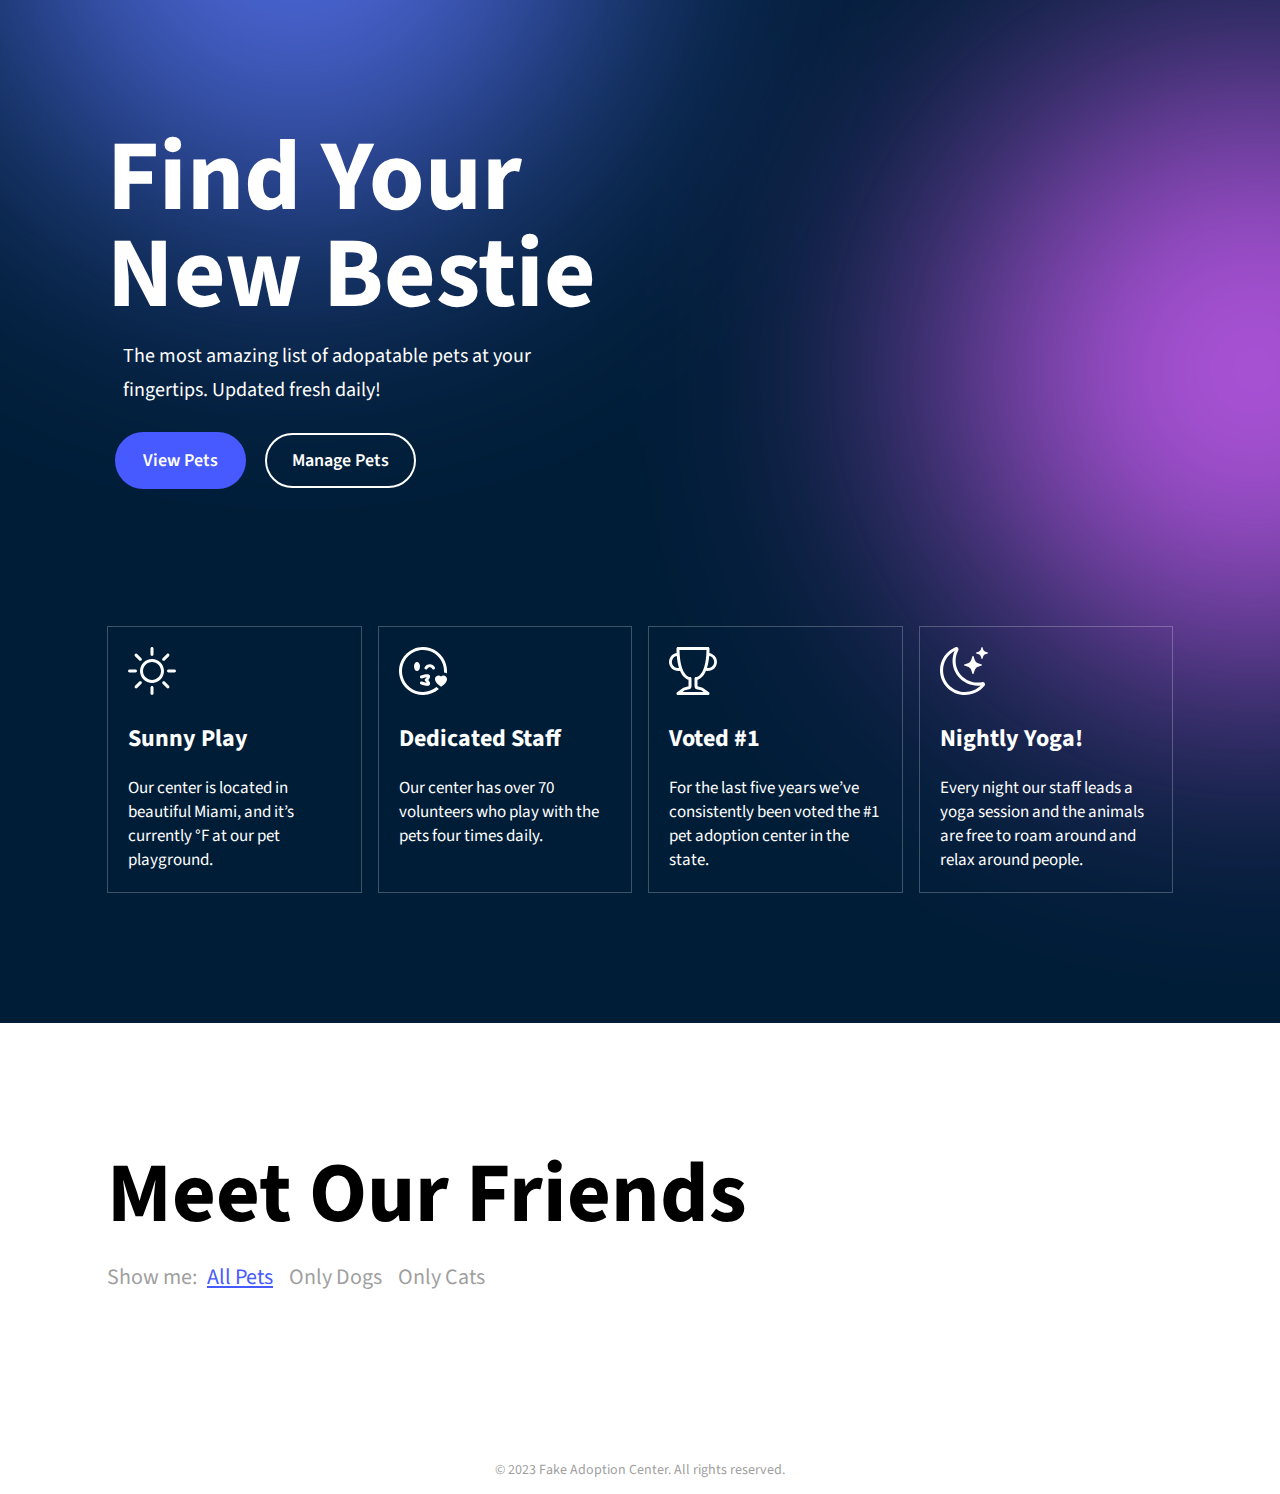
<file: index.html>
<!DOCTYPE html>
<html lang="en">

<head>
  <meta charset="UTF-8">
  <meta name="viewport" content="width=device-width, initial-scale=1.0">
  <link rel="preconnect" href="https://fonts.googleapis.com">
  <link rel="preconnect" href="https://fonts.gstatic.com" crossorigin>
  <link href="https://fonts.googleapis.com/css2?family=Source+Sans+3:ital,wght@0,200..900;1,200..900&display=swap"
    rel="stylesheet">
  <link rel="stylesheet" href="style.css">
  <title>Pet adoption center!!</title>
</head>

<body>
  <div class="top-section-wrapper">
    <div class="top-section">
      <div class="circle"></div>
      <div class="circle-two"></div>

      <div class="actual-top-content">
        <h1>Find Your New Bestie</h1>
        <p class="intro-text">The most amazing list of adopatable pets at your fingertips. Updated fresh daily!</p>
        <div class="intro-button">
          <a href="#view-pets" class="our-btn">View Pets</a>
          <a href="/admin" class="our-btn our-btn--outline">Manage Pets</a>
        </div>

        <div class="intro-features">
          <div class="intro-feature">
            <svg width="48" height="48" viewBox="0 0 48 48" fill="none" xmlns="http://www.w3.org/2000/svg">
              <g clip-path="url(#clip0_15_6)">
                <path
                  d="M24 33C21.6131 33 19.3239 32.0518 17.636 30.364C15.9482 28.6761 15 26.3869 15 24C15 21.6131 15.9482 19.3239 17.636 17.636C19.3239 15.9482 21.6131 15 24 15C26.3869 15 28.6761 15.9482 30.364 17.636C32.0518 19.3239 33 21.6131 33 24C33 26.3869 32.0518 28.6761 30.364 30.364C28.6761 32.0518 26.3869 33 24 33ZM24 36C27.1826 36 30.2348 34.7357 32.4853 32.4853C34.7357 30.2348 36 27.1826 36 24C36 20.8174 34.7357 17.7652 32.4853 15.5147C30.2348 13.2643 27.1826 12 24 12C20.8174 12 17.7652 13.2643 15.5147 15.5147C13.2643 17.7652 12 20.8174 12 24C12 27.1826 13.2643 30.2348 15.5147 32.4853C17.7652 34.7357 20.8174 36 24 36ZM24 0C24.3978 0 24.7794 0.158035 25.0607 0.43934C25.342 0.720644 25.5 1.10218 25.5 1.5V7.5C25.5 7.89782 25.342 8.27936 25.0607 8.56066C24.7794 8.84196 24.3978 9 24 9C23.6022 9 23.2206 8.84196 22.9393 8.56066C22.658 8.27936 22.5 7.89782 22.5 7.5V1.5C22.5 1.10218 22.658 0.720644 22.9393 0.43934C23.2206 0.158035 23.6022 0 24 0ZM24 39C24.3978 39 24.7794 39.158 25.0607 39.4393C25.342 39.7206 25.5 40.1022 25.5 40.5V46.5C25.5 46.8978 25.342 47.2794 25.0607 47.5607C24.7794 47.842 24.3978 48 24 48C23.6022 48 23.2206 47.842 22.9393 47.5607C22.658 47.2794 22.5 46.8978 22.5 46.5V40.5C22.5 40.1022 22.658 39.7206 22.9393 39.4393C23.2206 39.158 23.6022 39 24 39ZM48 24C48 24.3978 47.842 24.7794 47.5607 25.0607C47.2794 25.342 46.8978 25.5 46.5 25.5H40.5C40.1022 25.5 39.7206 25.342 39.4393 25.0607C39.158 24.7794 39 24.3978 39 24C39 23.6022 39.158 23.2206 39.4393 22.9393C39.7206 22.658 40.1022 22.5 40.5 22.5H46.5C46.8978 22.5 47.2794 22.658 47.5607 22.9393C47.842 23.2206 48 23.6022 48 24ZM9 24C9 24.3978 8.84196 24.7794 8.56066 25.0607C8.27936 25.342 7.89782 25.5 7.5 25.5H1.5C1.10218 25.5 0.720644 25.342 0.43934 25.0607C0.158035 24.7794 0 24.3978 0 24C0 23.6022 0.158035 23.2206 0.43934 22.9393C0.720644 22.658 1.10218 22.5 1.5 22.5H7.5C7.89782 22.5 8.27936 22.658 8.56066 22.9393C8.84196 23.2206 9 23.6022 9 24ZM40.971 7.029C41.2522 7.31029 41.4102 7.69175 41.4102 8.0895C41.4102 8.48725 41.2522 8.86871 40.971 9.15L36.729 13.395C36.5895 13.5343 36.424 13.6447 36.2419 13.72C36.0597 13.7953 35.8645 13.834 35.6674 13.8338C35.2694 13.8336 34.8878 13.6752 34.6065 13.3935C34.4672 13.254 34.3568 13.0885 34.2815 12.9064C34.2062 12.7242 34.1675 12.529 34.1677 12.3319C34.1679 11.9339 34.3263 11.5523 34.608 11.271L38.85 7.029C39.1313 6.74779 39.5128 6.58982 39.9105 6.58982C40.3082 6.58982 40.6897 6.74779 40.971 7.029ZM13.392 34.608C13.6732 34.8893 13.8312 35.2708 13.8312 35.6685C13.8312 36.0662 13.6732 36.4477 13.392 36.729L9.15 40.971C8.8671 41.2442 8.48819 41.3954 8.0949 41.392C7.7016 41.3886 7.32538 41.2308 7.04727 40.9527C6.76916 40.6746 6.61141 40.2984 6.60799 39.9051C6.60457 39.5118 6.75576 39.1329 7.029 38.85L11.271 34.608C11.5523 34.3268 11.9338 34.1688 12.3315 34.1688C12.7292 34.1688 13.1107 34.3268 13.392 34.608ZM40.971 40.971C40.6897 41.2522 40.3082 41.4102 39.9105 41.4102C39.5128 41.4102 39.1313 41.2522 38.85 40.971L34.608 36.729C34.3348 36.4461 34.1836 36.0672 34.187 35.6739C34.1904 35.2806 34.3482 34.9044 34.6263 34.6263C34.9044 34.3482 35.2806 34.1904 35.6739 34.187C36.0672 34.1836 36.4461 34.3348 36.729 34.608L40.971 38.85C41.2522 39.1313 41.4102 39.5128 41.4102 39.9105C41.4102 40.3082 41.2522 40.6897 40.971 40.971ZM13.392 13.395C13.1107 13.6762 12.7292 13.8342 12.3315 13.8342C11.9338 13.8342 11.5523 13.6762 11.271 13.395L7.029 9.15C6.88573 9.01163 6.77146 8.84611 6.69285 8.66311C6.61423 8.4801 6.57286 8.28327 6.57112 8.0841C6.56939 7.88493 6.60735 7.68741 6.68277 7.50307C6.75819 7.31872 6.86957 7.15125 7.01041 7.01041C7.15125 6.86957 7.31872 6.75819 7.50307 6.68277C7.68741 6.60735 7.88493 6.56939 8.0841 6.57112C8.28327 6.57286 8.4801 6.61423 8.66311 6.69285C8.84611 6.77146 9.01163 6.88573 9.15 7.029L13.392 11.271C13.5317 11.4103 13.6425 11.5759 13.7181 11.7581C13.7938 11.9403 13.8327 12.1357 13.8327 12.333C13.8327 12.5303 13.7938 12.7257 13.7181 12.9079C13.6425 13.0901 13.5317 13.2557 13.392 13.395Z"
                  fill="white" />
              </g>
              <defs>
                <clipPath id="clip0_15_6">
                  <rect width="48" height="48" fill="white" />
                </clipPath>
              </defs>
            </svg>
            <h2>Sunny Play</h2>

            <P>Our center is located in beautiful Miami, and it’s currently <span id="temperature-output"></span>°F at

              our pet playground.</P>
          </div>
          <div class="intro-feature">
            <svg width="48" height="48" viewBox="0 0 48 48" fill="none" xmlns="http://www.w3.org/2000/svg">
              <g clip-path="url(#clip0_15_29)">
                <path fill-rule="evenodd" clip-rule="evenodd"
                  d="M37.479 40.104C33.7639 43.213 29.0881 44.9419 24.244 44.9977C19.4 45.0536 14.6856 43.433 10.8997 40.4105C7.11388 37.3881 4.48942 33.1497 3.47109 28.4135C2.45275 23.6774 3.10317 18.7349 5.31214 14.4234C7.5211 10.112 11.1527 6.69687 15.5917 4.75677C20.0306 2.81666 25.0037 2.4709 29.6684 3.77808C34.3331 5.08526 38.4024 7.96498 41.1867 11.9293C43.971 15.8935 45.2991 20.6985 44.946 25.53C45.978 25.629 46.986 25.971 47.871 26.514C48.458 20.9469 47.0804 15.3497 43.9766 10.6909C40.8728 6.03218 36.2382 2.60494 30.8745 1.00222C25.5109 -0.600492 19.7557 -0.277844 14.6048 1.91434C9.45393 4.10652 5.23138 8.03032 2.66779 13.0068C0.104206 17.9833 -0.639128 23.6994 0.566406 29.166C1.77194 34.6326 4.8505 39.5059 9.2694 42.9426C13.6883 46.3792 19.1695 48.1631 24.7647 47.9855C30.3599 47.8079 35.7169 45.68 39.909 41.97C39.0627 41.3968 38.2512 40.7737 37.479 40.104ZM26.286 30.444C25.1654 30.7128 24.0574 31.0311 22.965 31.398C22.7757 31.4677 22.5743 31.4985 22.3729 31.4886C22.1714 31.4787 21.974 31.4282 21.7925 31.3403C21.611 31.2523 21.4491 31.1286 21.3164 30.9766C21.1838 30.8247 21.0832 30.6475 21.0206 30.4557C20.9581 30.264 20.9348 30.0616 20.9523 29.8606C20.9697 29.6597 21.0275 29.4643 21.1222 29.2862C21.2169 29.1081 21.3466 28.9509 21.5034 28.8241C21.6602 28.6973 21.841 28.6034 22.035 28.548C23.175 28.173 24.441 27.786 25.611 27.519C26.721 27.261 27.951 27.06 28.92 27.195C29.4 27.261 30.102 27.45 30.603 28.053C31.167 28.731 31.164 29.544 30.996 30.168C30.7942 30.8115 30.4792 31.414 30.066 31.947C29.835 32.268 29.562 32.607 29.241 32.976C29.562 33.348 29.838 33.696 30.069 34.017C30.495 34.608 30.837 35.208 30.999 35.802C31.164 36.426 31.167 37.239 30.603 37.92C30.099 38.52 29.391 38.706 28.914 38.772C27.945 38.901 26.715 38.691 25.608 38.433C24.4031 38.1378 23.2111 37.7925 22.035 37.398C21.841 37.3426 21.6602 37.2487 21.5034 37.1219C21.3466 36.9951 21.2169 36.8379 21.1222 36.6598C21.0275 36.4817 20.9697 36.2863 20.9523 36.0854C20.9348 35.8844 20.9581 35.682 21.0206 35.4903C21.0832 35.2985 21.1838 35.1213 21.3164 34.9694C21.4491 34.8174 21.611 34.6937 21.7925 34.6057C21.974 34.5178 22.1714 34.4673 22.3729 34.4574C22.5743 34.4475 22.7757 34.4783 22.965 34.548C24.078 34.908 25.248 35.268 26.292 35.511C26.82 35.634 27.267 35.718 27.63 35.763C27.1687 35.1452 26.6655 34.5598 26.124 34.011C25.8544 33.7305 25.7044 33.3563 25.7055 32.9673C25.7066 32.5783 25.8588 32.2049 26.13 31.926C26.6693 31.3843 27.1705 30.8059 27.63 30.195C27.1781 30.2541 26.7295 30.3392 26.286 30.444ZM28.584 30.183L28.575 30.18L28.566 30.177C28.578 30.177 28.584 30.183 28.584 30.183ZM28.59 35.784L28.572 35.787C28.5778 35.7845 28.5838 35.7825 28.59 35.781V35.784ZM18 24C19.656 24 21 21.984 21 19.5C21 17.016 19.656 15 18 15C16.344 15 15 17.016 15 19.5C15 21.984 16.344 24 18 24ZM26.271 22.311C26.4432 22.4067 26.6325 22.4676 26.8282 22.4902C27.0239 22.5128 27.2221 22.4966 27.4115 22.4425C27.601 22.3885 27.7779 22.2976 27.9322 22.1752C28.0866 22.0528 28.2153 21.9012 28.311 21.729C28.5479 21.2867 28.8992 20.9161 29.3282 20.6559C29.7572 20.3958 30.2483 20.2556 30.75 20.25C31.767 20.25 32.685 20.82 33.189 21.729C33.3823 22.0767 33.7059 22.3334 34.0885 22.4425C34.471 22.5516 34.8813 22.5043 35.229 22.311C35.5767 22.1177 35.8333 21.7941 35.9425 21.4115C36.0516 21.029 36.0043 20.6187 35.811 20.271C35.3142 19.3613 34.5827 18.6013 33.6927 18.07C32.8026 17.5387 31.7865 17.2556 30.75 17.25C28.56 17.25 26.682 18.486 25.689 20.271C25.5933 20.4432 25.5324 20.6325 25.5098 20.8282C25.4872 21.0239 25.5034 21.2221 25.5575 21.4115C25.6115 21.601 25.7023 21.7779 25.8248 21.9322C25.9472 22.0866 26.0988 22.2153 26.271 22.311ZM42 29.484C45.33 26.064 53.652 32.052 42 39.75C30.348 32.052 38.67 26.064 42 29.487V29.484Z"
                  fill="white" />
              </g>
              <defs>
                <clipPath id="clip0_15_29">
                  <rect width="48" height="48" fill="white" />
                </clipPath>
              </defs>
            </svg>
            <h2>Dedicated Staff</h2>
            <P>Our center has over 70 volunteers who play with the pets four times daily.</P>
          </div>
          <div class="intro-feature">
            <svg width="48" height="48" viewBox="0 0 48 48" fill="none" xmlns="http://www.w3.org/2000/svg">
              <g clip-path="url(#clip0_15_31)">
                <path
                  d="M7.5 1.5C7.5 1.10218 7.65804 0.720644 7.93934 0.43934C8.22065 0.158035 8.60218 0 9 0L39 0C39.3978 0 39.7794 0.158035 40.0607 0.43934C40.342 0.720644 40.5 1.10218 40.5 1.5C40.5 3.114 40.464 4.65 40.398 6.108C41.5834 6.30429 42.7175 6.73596 43.7334 7.37754C44.7493 8.01912 45.6265 8.85764 46.3131 9.84363C46.9998 10.8296 47.4821 11.9431 47.7316 13.1185C47.981 14.2938 47.9926 15.5072 47.7657 16.6872C47.5387 17.8671 47.0778 18.9896 46.4101 19.9885C45.7424 20.9874 44.8814 21.8426 43.8779 22.5034C42.8744 23.1643 41.7488 23.6176 40.5674 23.8365C39.3859 24.0554 38.1726 24.0355 36.999 23.778C34.629 29.373 31.365 32.109 28.5 32.811V39.33L32.775 40.398C33.357 40.542 33.906 40.803 34.386 41.163L39.9 45.3C40.1519 45.4889 40.3379 45.7522 40.4318 46.0527C40.5256 46.3533 40.5226 46.6757 40.423 46.9743C40.3235 47.273 40.1325 47.5328 39.8771 47.7169C39.6217 47.9009 39.3148 48 39 48H9C8.68518 48 8.37834 47.9009 8.12294 47.7169C7.86754 47.5328 7.67653 47.273 7.57698 46.9743C7.47742 46.6757 7.47436 46.3533 7.56823 46.0527C7.6621 45.7522 7.84814 45.4889 8.1 45.3L13.614 41.163C14.094 40.803 14.643 40.542 15.225 40.398L19.5 39.33V32.811C16.635 32.109 13.371 29.373 11.001 23.775C9.82676 24.0339 8.61255 24.0548 7.43008 23.8366C6.2476 23.6184 5.12084 23.1655 4.11634 22.5045C3.11184 21.8436 2.24997 20.9881 1.58162 19.9885C0.913275 18.9889 0.452009 17.8655 0.225066 16.6847C-0.00187797 15.5039 0.0101017 14.2895 0.260297 13.1134C0.510493 11.9373 0.993831 10.8232 1.68177 9.83701C2.3697 8.85081 3.24829 8.01245 4.26563 7.37146C5.28298 6.73047 6.41845 6.29984 7.605 6.105C7.53438 4.57102 7.49937 3.03561 7.5 1.5ZM7.797 9.12C6.23156 9.40643 4.84402 10.303 3.93963 11.6125C3.03523 12.922 2.68807 14.5371 2.9745 16.1025C3.26094 17.6679 4.15751 19.0555 5.46698 19.9599C6.77645 20.8643 8.39156 21.2114 9.957 20.925C8.958 17.775 8.193 13.887 7.797 9.12ZM38.046 20.925C39.6114 21.2114 41.2266 20.8643 42.536 19.9599C43.8455 19.0555 44.7421 17.6679 45.0285 16.1025C45.3149 14.5371 44.9678 12.922 44.0634 11.6125C43.159 10.303 41.7714 9.40643 40.206 9.12C39.807 13.89 39.042 17.775 38.046 20.925ZM10.512 3C10.533 4.551 10.59 6.018 10.68 7.407C11.07 13.491 12.051 18.045 13.29 21.408C15.882 28.44 19.452 30 21 30C21.3978 30 21.7794 30.158 22.0607 30.4393C22.342 30.7206 22.5 31.1022 22.5 31.5V39.33C22.5 39.9988 22.2765 40.6484 21.865 41.1756C21.4536 41.7029 20.8777 42.0775 20.229 42.24L15.951 43.308C15.7568 43.3563 15.5742 43.443 15.414 43.563L13.5 45H34.5L32.586 43.563C32.4249 43.4427 32.2412 43.356 32.046 43.308L27.771 42.24C27.1223 42.0775 26.5464 41.7029 26.135 41.1756C25.7235 40.6484 25.5 39.9988 25.5 39.33V31.5C25.5 31.1022 25.658 30.7206 25.9393 30.4393C26.2206 30.158 26.6022 30 27 30C28.548 30 32.118 28.44 34.71 21.408C35.949 18.048 36.93 13.488 37.32 7.407C37.41 6.018 37.467 4.551 37.488 3H10.512Z"
                  fill="white" />
              </g>
              <defs>
                <clipPath id="clip0_15_31">
                  <rect width="48" height="48" fill="white" />
                </clipPath>
              </defs>
            </svg>
            <h2>Voted #1</h2>
            <P>For the last five years we’ve consistently been voted the #1 pet adoption center in the state.</P>
          </div>
          <div class="intro-feature">
            <svg width="48" height="48" viewBox="0 0 48 48" fill="none" xmlns="http://www.w3.org/2000/svg">
              <g clip-path="url(#clip0_15_33)">
                <path
                  d="M18 0.83401C18.2928 1.18985 18.4722 1.62533 18.515 2.08418C18.5578 2.54303 18.462 3.00417 18.24 3.40801C16.5056 6.59243 15.5998 10.1619 15.606 13.788C15.606 25.851 25.44 35.619 37.56 35.619C39.141 35.619 40.68 35.454 42.159 35.139C42.6124 35.0408 43.0846 35.0784 43.5168 35.247C43.949 35.4156 44.3219 35.7077 44.589 36.087C44.871 36.4814 45.0147 36.9578 44.9979 37.4423C44.9811 37.9268 44.8046 38.3922 44.496 38.766C42.1431 41.6563 39.1747 43.9851 35.8075 45.5826C32.4403 47.18 28.759 48.0059 25.032 48C11.202 48 0 36.858 0 23.13C0 12.798 6.342 3.93601 15.372 0.18001C15.8218 -0.0100939 16.3212 -0.049112 16.795 0.0688175C17.2689 0.186747 17.6918 0.455256 18 0.83401ZM14.574 3.93301C11.1018 5.7955 8.19911 8.56394 6.17439 11.9441C4.14968 15.3243 3.0786 19.1898 3.075 23.13C3.075 35.19 12.912 44.958 25.032 44.958C27.9343 44.963 30.8088 44.3924 33.4892 43.2791C36.1695 42.1657 38.6024 40.5319 40.647 38.472C39.636 38.598 38.607 38.661 37.56 38.661C23.73 38.661 12.531 27.519 12.531 13.791C12.531 10.29 13.257 6.95701 14.574 3.93301Z"
                  fill="white" />
                <path
                  d="M32.382 9.44399C32.425 9.31408 32.5079 9.20102 32.6188 9.12089C32.7298 9.04076 32.8632 8.99763 33 8.99763C33.1369 8.99763 33.2702 9.04076 33.3812 9.12089C33.4921 9.20102 33.575 9.31408 33.618 9.44399L34.779 12.93C35.298 14.484 36.516 15.702 38.07 16.221L41.556 17.382C41.6859 17.425 41.799 17.5079 41.8791 17.6188C41.9592 17.7298 42.0024 17.8631 42.0024 18C42.0024 18.1368 41.9592 18.2702 41.8791 18.3812C41.799 18.4921 41.6859 18.575 41.556 18.618L38.07 19.779C37.3036 20.0343 36.6072 20.4647 36.0359 21.0359C35.4647 21.6071 35.0344 22.3036 34.779 23.07L33.618 26.556C33.575 26.6859 33.4921 26.799 33.3812 26.8791C33.2702 26.9592 33.1369 27.0024 33 27.0024C32.8632 27.0024 32.7298 26.9592 32.6188 26.8791C32.5079 26.799 32.425 26.6859 32.382 26.556L31.221 23.07C30.9657 22.3036 30.5353 21.6071 29.9641 21.0359C29.3929 20.4647 28.6964 20.0343 27.93 19.779L24.444 18.618C24.3141 18.575 24.201 18.4921 24.1209 18.3812C24.0408 18.2702 23.9977 18.1368 23.9977 18C23.9977 17.8631 24.0408 17.7298 24.1209 17.6188C24.201 17.5079 24.3141 17.425 24.444 17.382L27.93 16.221C28.6964 15.9656 29.3929 15.5353 29.9641 14.9641C30.5353 14.3928 30.9657 13.6964 31.221 12.93L32.382 9.44399ZM41.589 0.296994C41.6186 0.211573 41.6741 0.137502 41.7478 0.0850788C41.8214 0.0326558 41.9096 0.00448608 42 0.00448608C42.0904 0.00448608 42.1786 0.0326558 42.2522 0.0850788C42.3259 0.137502 42.3814 0.211573 42.411 0.296994L43.185 2.61899C43.53 3.65699 44.343 4.46999 45.381 4.81499L47.703 5.58899C47.7884 5.61861 47.8625 5.6741 47.9149 5.74776C47.9674 5.82142 47.9955 5.90958 47.9955 5.99999C47.9955 6.0904 47.9674 6.17857 47.9149 6.25222C47.8625 6.32588 47.7884 6.38138 47.703 6.41099L45.381 7.18499C44.8695 7.35516 44.4047 7.64224 44.0235 8.02344C43.6423 8.40464 43.3552 8.86946 43.185 9.38099L42.411 11.703C42.3814 11.7884 42.3259 11.8625 42.2522 11.9149C42.1786 11.9673 42.0904 11.9955 42 11.9955C41.9096 11.9955 41.8214 11.9673 41.7478 11.9149C41.6741 11.8625 41.6186 11.7884 41.589 11.703L40.815 9.38099C40.6448 8.86946 40.3578 8.40464 39.9766 8.02344C39.5954 7.64224 39.1305 7.35516 38.619 7.18499L36.297 6.41099C36.2116 6.38138 36.1375 6.32588 36.0851 6.25222C36.0327 6.17857 36.0045 6.0904 36.0045 5.99999C36.0045 5.90958 36.0327 5.82142 36.0851 5.74776C36.1375 5.6741 36.2116 5.61861 36.297 5.58899L38.619 4.81499C39.657 4.46999 40.47 3.65699 40.815 2.61899L41.589 0.299994V0.296994Z"
                  fill="white" />
              </g>
              <defs>
                <clipPath id="clip0_15_33">
                  <rect width="48" height="48" fill="white" />
                </clipPath>
              </defs>
            </svg>
            <h2>Nightly Yoga!</h2>
            <P>Every night our staff leads a yoga session and the animals are free to roam around and relax around
              people.
            </P>
          </div>
        </div>
      </div>
    </div>
  </div>
  <div class="page-section" id="view-pets">
    <div class="page-section-inner">
      <h2 class="page-section-title">Meet Our Friends</h2>
      <div class="pet-filter">
        <p>Show me:
          <button class="active" data-filter="all">All Pets</button>
          <button data-filter="dog">Only Dogs</button>
          <button data-filter="cat">Only Cats</button>
        </p>
      </div>

      <div class="list-of-pets"></div>

      <template id="pet-card-template">
        <div class="pet-card">
          <div class="pet-card-text">
            <h3></h3>
            <p class="pet-description"></p>
            <p class="pet-age"></p>
          </div>
          <div class="pet-card-photo">
            <img src="" alt="">
          </div>
        </div>
      </template>



    </div>
  </div>
  </div>
  <footer class="site-footer">
    <p>&copy; 2023 Fake Adoption Center. All rights reserved.</p>
  </footer>
  <script src="main.js"></script>
</body>

</html>
</file>
<file: style.css>
body,
html{
    margin:0;
    padding:0;
    background-color:#fff;
}
html{
    scroll-behavior: smooth;
}
body{
   font-family: "Source Sans 3", sans-serif;
 }
.top-section-wrapper{
    overflow: hidden;
    color:white;
    background-color:#001D37;
    padding-left: 16px;
    padding-right: 16px;
  }
.top-section{
    color:white;
    padding-top:80px;
    padding-bottom:80px;
    max-width:1066px;
    margin:0 auto;
    position: relative;
}
.top-section h1{
    font-size:4rem;
    margin:0;
    line-height: 97.3%;
    max-width:525px;
}
.intro-text{
    font-size: 1.25rem;
    line-height: 169.3%;
    margin:1rem;
    max-width:435px;
}
.intro-button{
    margin-bottom:50px;
}
.our-btn{
    display: inline-block;
    font-size: 1.125rem;
    font-weight:600;
    background-color: #475aff;
    color:#fff;
    text-decoration: none;
    padding:13px 25px;
    border-radius:1000px;
    margin:.5rem;
    border:3px solid #475aff;
    transition:background-color .3s ease-out, border .3s ease-out;
}
.our-btn:hover{
    border:3px solid #2e40e2;
    background-color: #2e40e2;
}
.our-btn--outline{
   background-color:transparent;
   border:2px solid white;
   transition:background-color .3s ease-out, border .3s ease-out,color .3s ease-out;
}
.our-btn--outline:hover{
    background-color: white;
    color:#2e40e2;
    border:2px solid white;
}
.utility-mr{
    margin-right:10px;
}
.intro-feature{
    border:1px solid rgba(255, 255, 255, .24)
}
.intro-feature p{
   margin:0;
   font-size:1.0625rem;
   padding:20px;
}
.intro-features{
    display:grid;
    /* grid-template-columns: 1fr; */
   row-gap:16px;
}
@media screen and (min-width:580px){
    .intro-features{
        display:grid;
        grid-template-columns: 1fr 1fr;
        column-gap:16px;
    }
}
@media screen and (min-width:900px){
    .intro-features{
        grid-template-columns: 1fr 1fr 1fr 1fr;
      }
}
svg{
    margin:20px;
}
.intro-feature h2{
    margin:0 0 0 20px;
    font-size:1.5rem;
}
.circle{
    width: 617px;
    height: 617px;
    background:#D660FF;
    opacity:85%;
    border-radius: 50%;
    filter:blur(150px);
    position:absolute;
    top:62px;
    right:-390px;
}
.circle-two{
    width: 617px;
    height: 617px;
    background:#6079ff;
    opacity:85%;
    border-radius: 50%;
    filter:blur(150px);
    position:absolute;
    top:-400px;
    left:-120px;
}
.actual-top-content{
    z-index: 5;
    position:relative
}
.page-section-title{
    font-size:4rem;
    margin:0;
    line-height: 1;
}
.page-section{
    background-color:#fff;
    padding:60px 16px;
}
.page-section-inner{
    max-width:1066px;
    margin:0 auto;
}
.pet-filter{
    color:#9f9f9f;
    font-size:1.15rem;
}
.pet-filter button{
    background-color: transparent;
    font-family: "Source Sans 3", sans-serif;
    border:none;
    font-size:1.15rem;
    color:#9f9f9f;
}
.pet-filter .active,
.pet-filter .active:hover {
    color:#475aff;
    text-decoration: underline;
    cursor: pointer;
}

.pet-filter button:hover{
    color:#7d7d7d;

}
.site-footer{
    text-align: center;
    font-size: 0.875rem;
    margin:0;
    padding:0;
    color:#9f9f9f;
}                          
.list-of-pets{
  display:grid;
  grid-template-columns: repeat(auto-fit,minmax(390px,1fr));
  column-gap: 34px;
  row-gap:16px;
}
.pet-card{
  overflow: hidden;
  display:grid;
  grid-template-columns:165px 1fr;
  border-radius: 20px;
  border:1px solid #f3f3f3;
  box-shadow: 2px 2px 5px 0px rgba(0,0,0,0.08);
}
.pet-card-photo{
  order:1;
  grid-row:1;
}
.pet-card-photo img{
  height:100%;
  width:100%;
  display:block;
  object-fit: cover;
}
.pet-card-text{
  padding:18px 16px;
}
.pet-card-text h3{
  margin:0 0 5px 0;
  font-size: 1.625rem;
  font-weight: 600;
}
.pet-description{
  font-size:.9rem;
  margin:0 0 1rem 0;
  color:#626262;
  line-height: 150%;;
}
.pet-age{
  color:#a2a2a2;
  font-size:.85rem;
  margin:0;
}
@media screen and (min-width:600px){
    .top-section h1{
     font-size:6.25rem;
    } 
    .top-section{
     padding-top:130px;
     padding-bottom:130px;
    }
    .intro-button{
        margin-bottom:129px;
    }
    .page-section{
        background-color:#fff;
        padding:130px 16px;
    }
    .page-section-title{
        font-size:5.31rem;
    }
    .pet-filter{
        font-size:1.375rem;
    }
    .pet-filter button{
        font-size:1.375rem;
    }
    .list-of-pets{
        row-gap:28px;
      }
      .pet-card-text{
        padding:21px 29px;
      }
      .pet-description{
        font-size:1rem;}
 }
</file>
